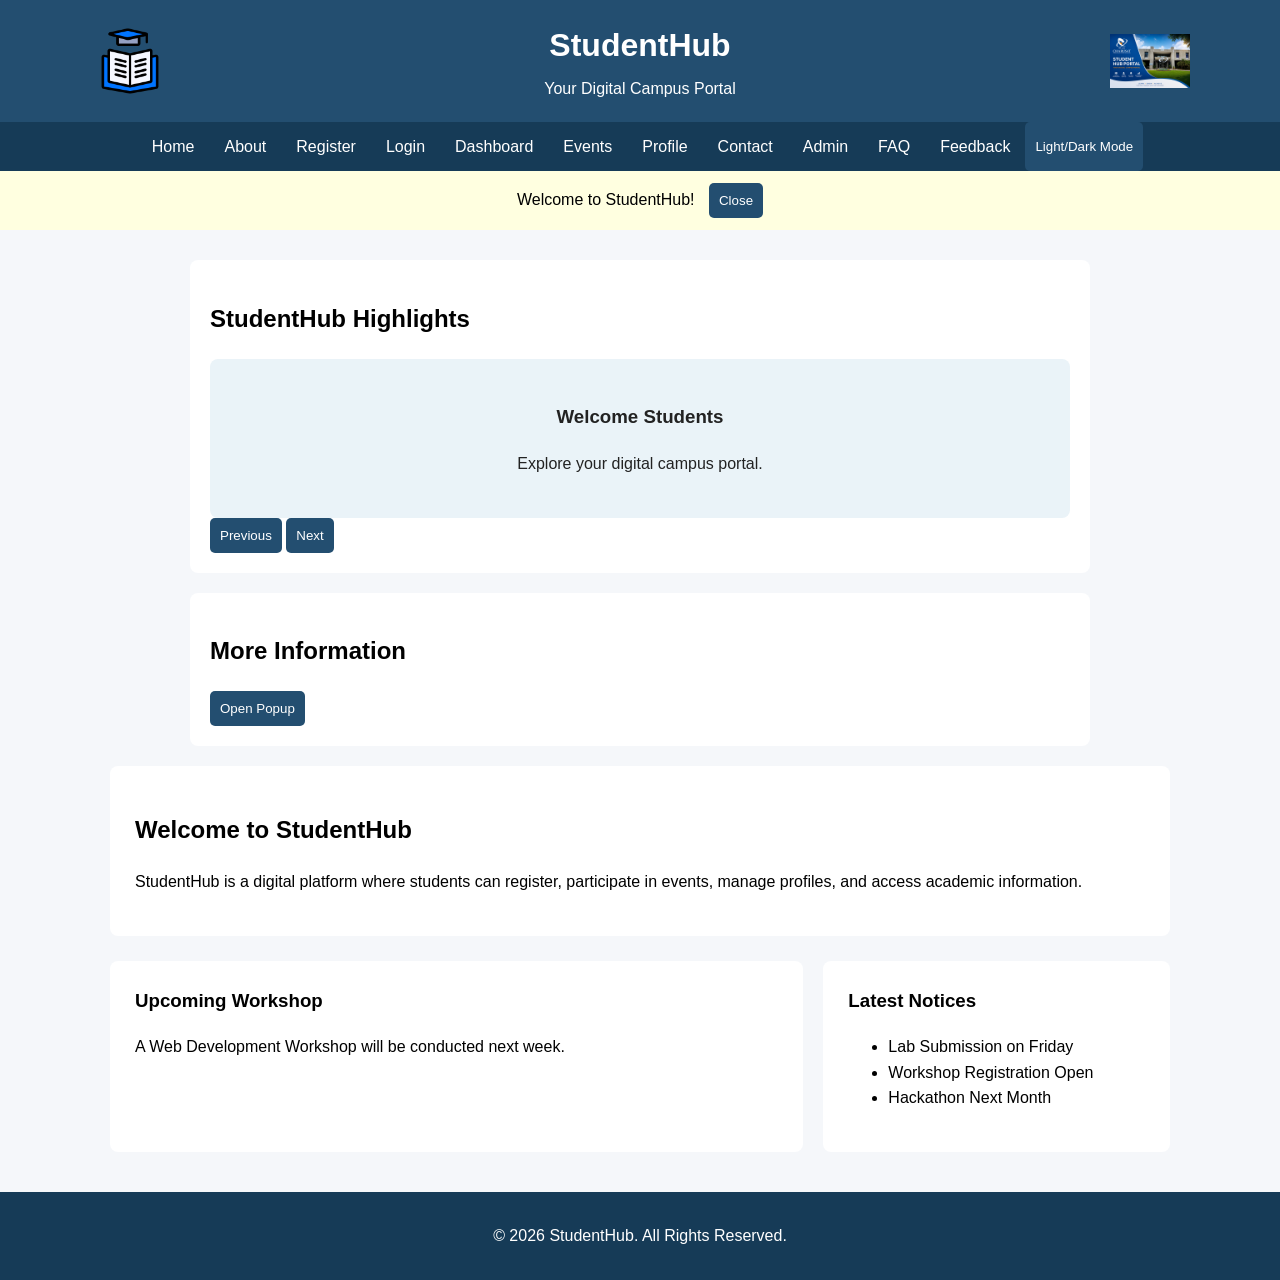
<file: pages/index.html>
<!DOCTYPE html>
<html lang="en">

<head>
    <meta charset="UTF-8">
    <meta name="viewport" content="width=device-width, initial-scale=1.0">

    <title>StudentHub - Home</title>

    <link rel="stylesheet" href="../css/style.css">
</head>

<body>

    <header>
        <div class="header-content">
            <img src="../docs/images/logo.png" alt="StudentHub Logo">

            <div>
                <h1>StudentHub</h1>
                <p>Your Digital Campus Portal</p>
                
            </div>

            <img src="../docs/images/image.png" alt="StudentHub">
        </div>
        
    </header>

    <nav id="navMenu">
        <a href="index.html">Home</a>
        <a href="about.html">About</a>
        <a href="register.html">Register</a>
        <a href="login.html">Login</a>
        <a href="dashboard.html">Dashboard</a>
        <a href="events.html">Events</a>
        <a href="profile.html">Profile</a>
        <a href="contact.html">Contact</a>
        <a href="admin.html">Admin</a>
        <a href="faq.html">FAQ</a>
        <a href="feedback.html">Feedback</a>
        <button id="menuBtn">☰ Menu</button>
        <button id="themeBtn">Light/Dark Mode</button>

    </nav>
    <div id="notice">
        Welcome to StudentHub!
    <button id="closeNotice">Close</button>
</div>
    <main>
        <section class="page-box">
    <h2>StudentHub Highlights</h2>

    <div class="slide">
        <h3>Welcome Students</h3>
        <p>Explore your digital campus portal.</p>
    </div>

    <div class="slide">
        <h3>Campus Events</h3>
        <p>Discover campus activities.</p>
    </div>

    <div class="slide">
        <h3>Student Dashboard</h3>
        <p>Access your student information.</p>
    </div>

    <button id="prevBtn">Previous</button>
    <button id="nextBtn">Next</button>
</section>
<section class="page-box">
    <h2>More Information</h2>
    <button id="openModal">Open Popup</button>
</section>

<div id="myModal">
    <div class="modal-content">
        <h2>Welcome to StudentHub</h2>
        <p>Your Digital Campus Portal.</p>
        <button id="closeModal">Close</button>
    </div>
</div>
        <section class="welcome">
            <h2>Welcome to StudentHub</h2>

            <p>
                StudentHub is a digital platform where students can
                register, participate in events, manage profiles,
                and access academic information.
            </p>
        </section>

        <div class="content">

            <article>
                <h3>Upcoming Workshop</h3>

                <p>
                    A Web Development Workshop will be conducted next week.
                </p>
            </article>

            <aside>
                <h3>Latest Notices</h3>

                <ul>
                    <li>Lab Submission on Friday</li>
                    <li>Workshop Registration Open</li>
                    <li>Hackathon Next Month</li>
                </ul>
            </aside>

        </div>

    </main>

    <footer>
        <p>&copy; 2026 StudentHub. All Rights Reserved.</p>
    </footer>

<script src="../js/script.js"></script>
</body>
</html>
</file>
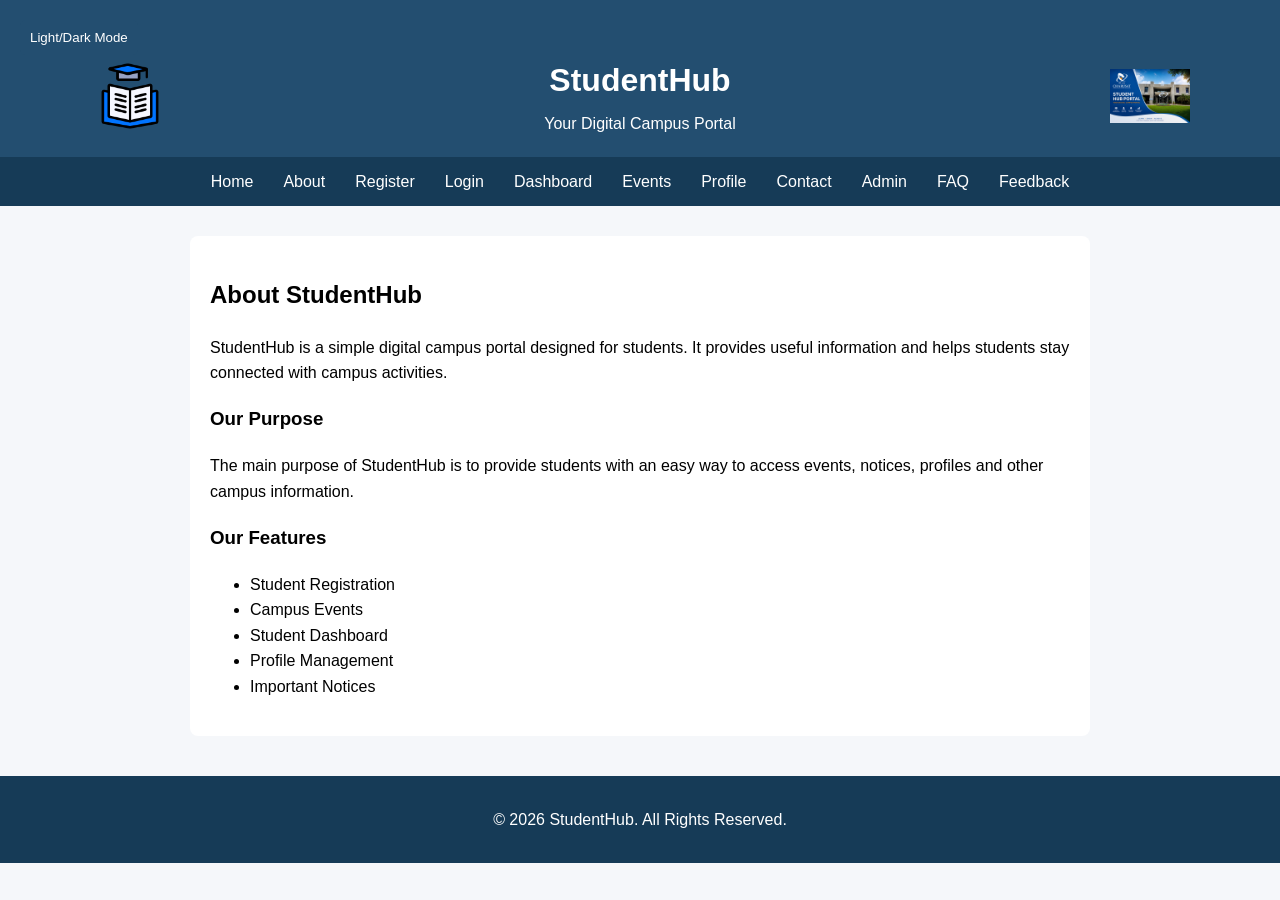
<file: pages/about.html>
<!DOCTYPE html>
<html lang="en">
<head>
    <meta charset="UTF-8">
    <meta name="viewport" content="width=device-width, initial-scale=1.0">
    <title>StudentHub - About</title>
    <link rel="stylesheet" href="../css/style.css">
</head>

<body>

<header>
    <button id="menuBtn">☰ Menu</button>
<button id="themeBtn">Light/Dark Mode</button>
    <div class="header-content">
        <img src="../docs/images/logo.png" alt="StudentHub Logo">

        <div>
            <h1>StudentHub</h1>
            <p>Your Digital Campus Portal</p>
        </div>

        <img src="../docs/images/image.png" alt="StudentHub">
    </div>
</header>

<nav id="navMenu">
    <a href="index.html">Home</a>
    <a href="about.html">About</a>
    <a href="register.html">Register</a>
    <a href="login.html">Login</a>
    <a href="dashboard.html">Dashboard</a>
    <a href="events.html">Events</a>
    <a href="profile.html">Profile</a>
    <a href="contact.html">Contact</a>
    <a href="admin.html">Admin</a>
    <a href="faq.html">FAQ</a>
    <a href="feedback.html">Feedback</a>
</nav>

<main>
    <section class="page-box">
        <h2>About StudentHub</h2>

        <p>
            StudentHub is a simple digital campus portal designed for students.
            It provides useful information and helps students stay connected
            with campus activities.
        </p>

        <h3>Our Purpose</h3>
        <p>
            The main purpose of StudentHub is to provide students with an easy
            way to access events, notices, profiles and other campus information.
        </p>

        <h3>Our Features</h3>

        <ul>
            <li>Student Registration</li>
            <li>Campus Events</li>
            <li>Student Dashboard</li>
            <li>Profile Management</li>
            <li>Important Notices</li>
        </ul>
    </section>
</main>

<footer>
    <p>&copy; 2026 StudentHub. All Rights Reserved.</p>
</footer>
<script src="../js/script.js"></script>
</body>
</html>
</file>
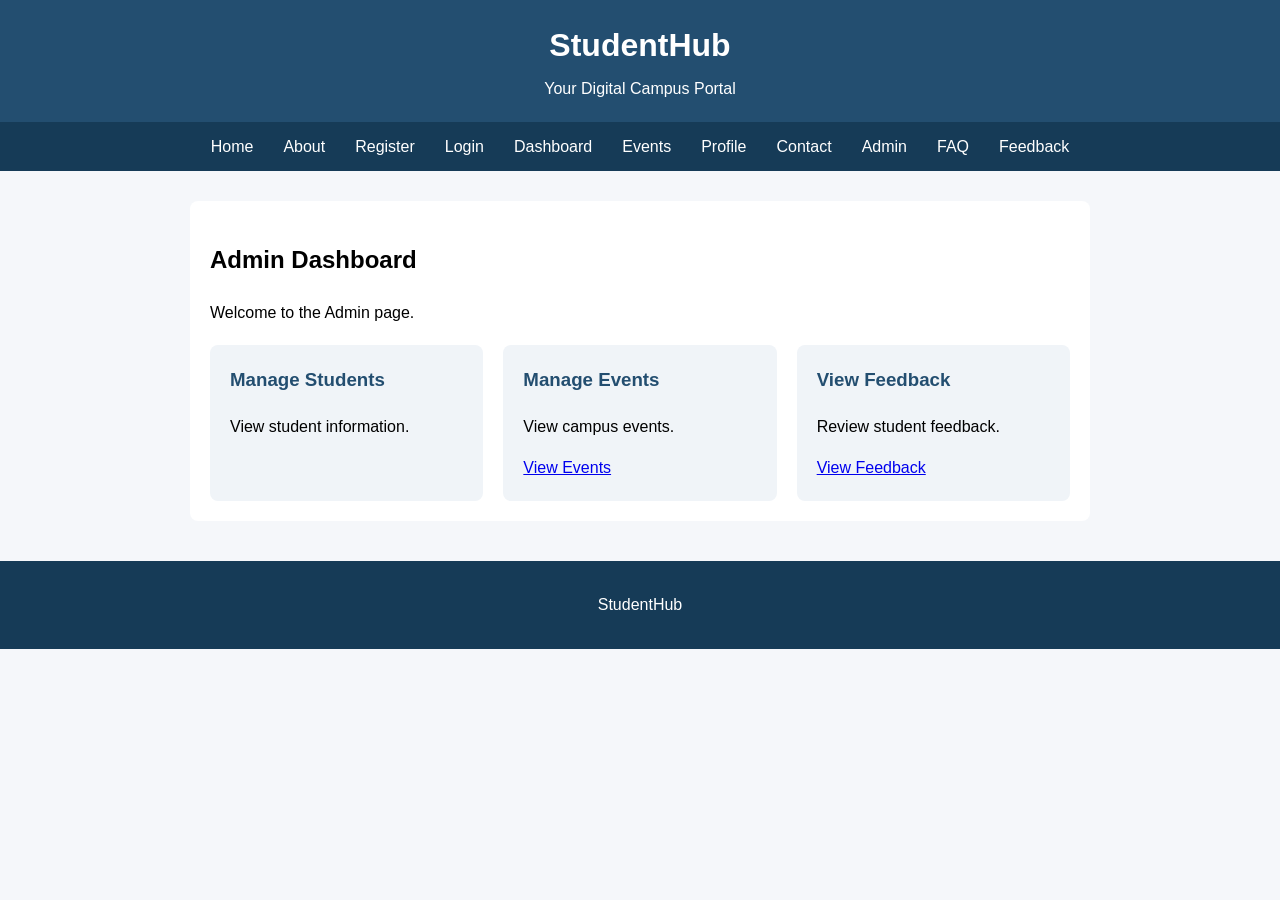
<file: pages/admin.html>
<!DOCTYPE html>
<html lang="en">
<head>
    <meta charset="UTF-8">
    <meta name="viewport" content="width=device-width, initial-scale=1.0">
    <title>StudentHub - Admin</title>
    <link rel="stylesheet" href="../css/style.css">
</head>
<body>

<header>
    <h1>StudentHub</h1>
    <p>Your Digital Campus Portal</p>
</header>

<nav>
    <a href="index.html">Home</a>
    <a href="about.html">About</a>
    <a href="register.html">Register</a>
    <a href="login.html">Login</a>
    <a href="dashboard.html">Dashboard</a>
    <a href="events.html">Events</a>
    <a href="profile.html">Profile</a>
    <a href="contact.html">Contact</a>
    <a href="admin.html">Admin</a>
    <a href="faq.html">FAQ</a>
    <a href="feedback.html">Feedback</a>
</nav>

<main>
    <section class="page-box">
        <h2>Admin Dashboard</h2>
        <p>Welcome to the Admin page.</p>

        <div class="cards">
            <article class="card">
                <h3>Manage Students</h3>
                <p>View student information.</p>
            </article>

            <article class="card">
                <h3>Manage Events</h3>
                <p>View campus events.</p>
                <a href="events.html">View Events</a>
            </article>

            <article class="card">
                <h3>View Feedback</h3>
                <p>Review student feedback.</p>
                <a href="feedback.html">View Feedback</a>
            </article>
        </div>
    </section>
</main>

<footer>
    <p>StudentHub</p>
</footer>

</body>
</html>
</file>
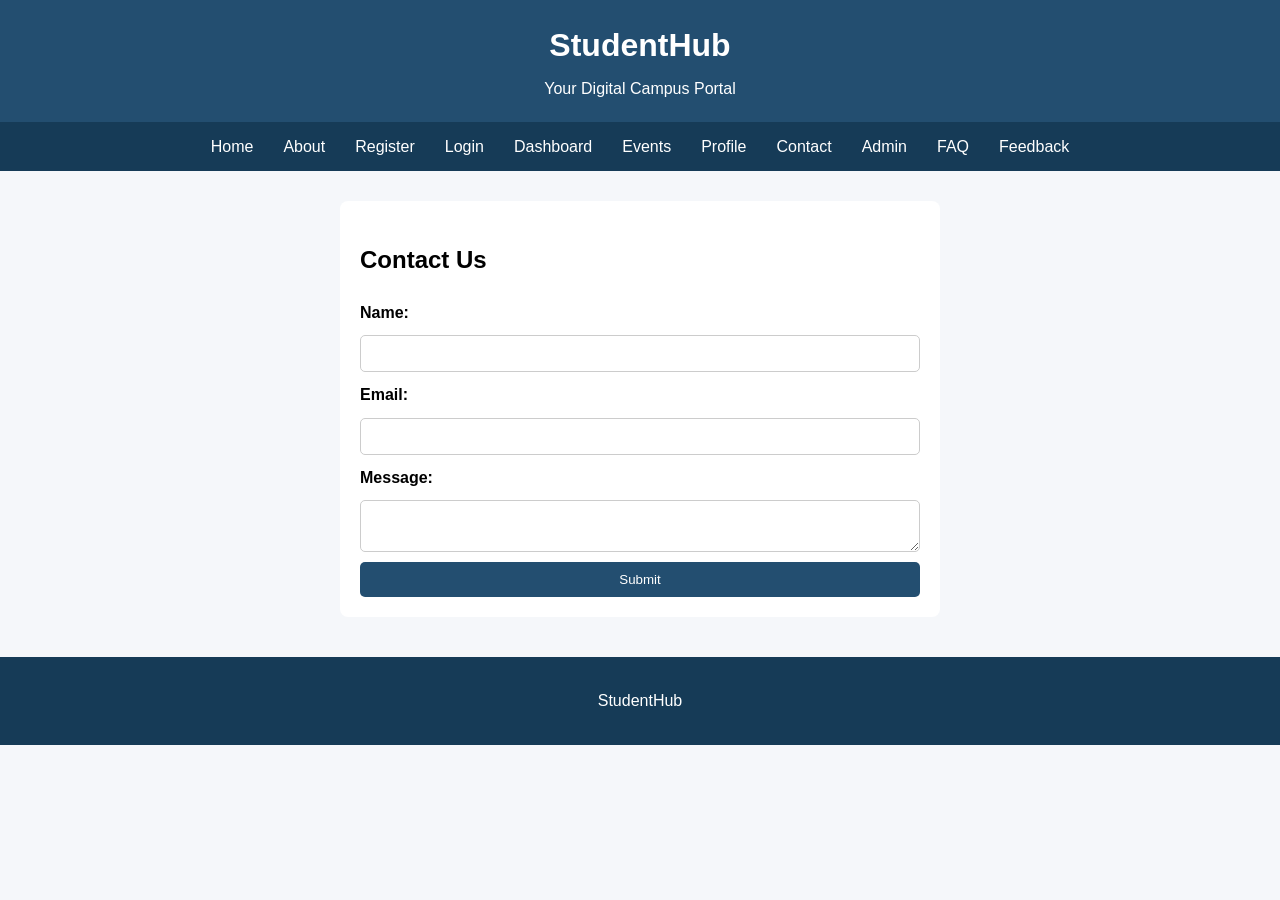
<file: pages/contact.html>
<!DOCTYPE html>
<html lang="en">
<head>
    <meta charset="UTF-8">
    <meta name="viewport" content="width=device-width, initial-scale=1.0">
    <title>StudentHub - Contact</title>
    <link rel="stylesheet" href="../css/style.css">
</head>
<body>

<header>
    <h1>StudentHub</h1>
    <p>Your Digital Campus Portal</p>
</header>

<nav>
    <a href="index.html">Home</a>
    <a href="about.html">About</a>
    <a href="register.html">Register</a>
    <a href="login.html">Login</a>
    <a href="dashboard.html">Dashboard</a>
    <a href="events.html">Events</a>
    <a href="profile.html">Profile</a>
    <a href="contact.html">Contact</a>
    <a href="admin.html">Admin</a>
    <a href="faq.html">FAQ</a>
    <a href="feedback.html">Feedback</a>
</nav>

<main>
    <section class="form-box">
        <h2>Contact Us</h2>

        <form action="#" method="post">
            <label for="name">Name:</label>
            <input type="text" id="name" name="name" required>

            <label for="email">Email:</label>
            <input type="email" id="email" name="email" required>

            <label for="message">Message:</label>
            <textarea id="message" name="message" required></textarea>

            <button type="submit">Submit</button>
        </form>
    </section>
</main>

<footer>
    <p>StudentHub</p>
</footer>

</body>
</html>
</file>
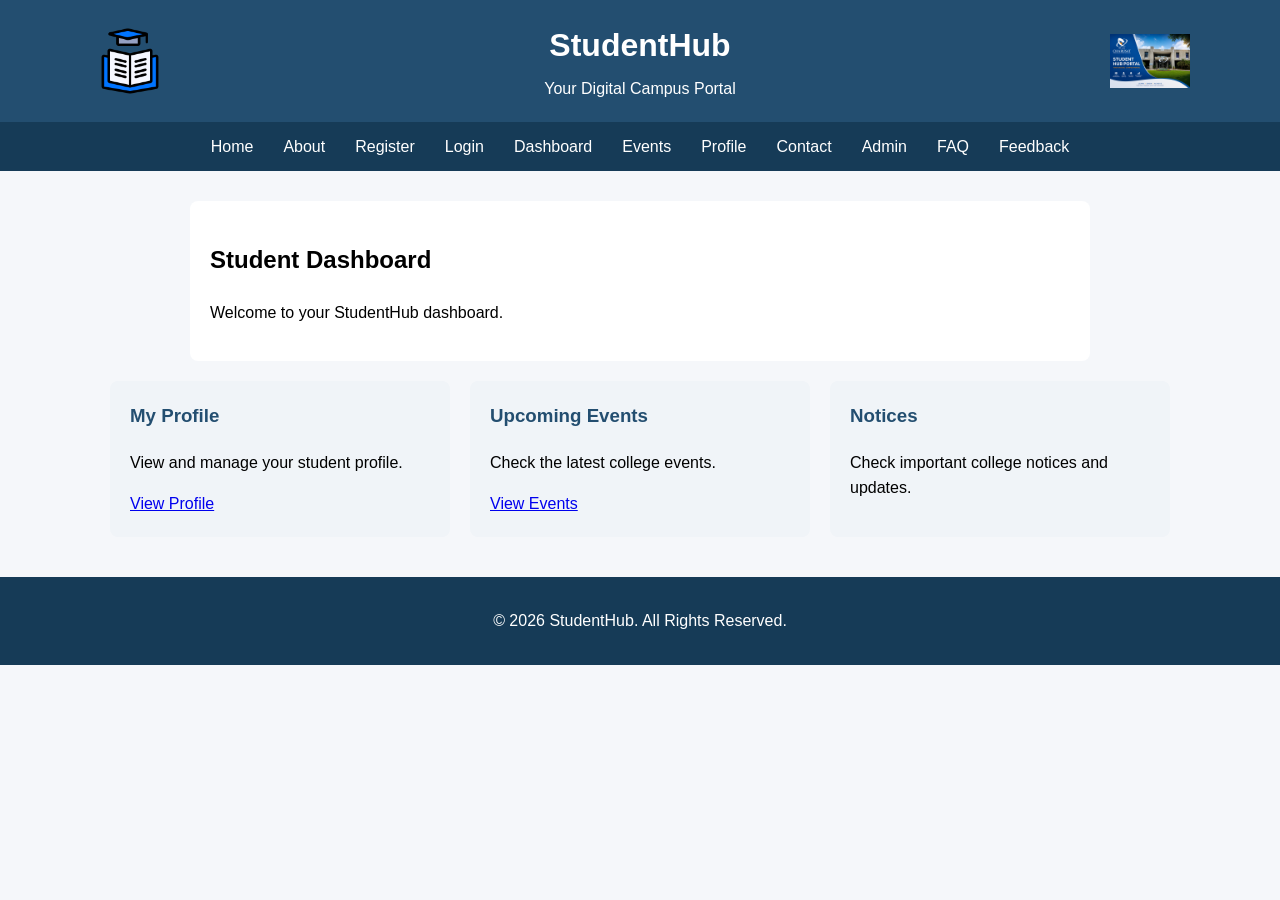
<file: pages/dashboard.html>
<!DOCTYPE html>
<html lang="en">
<head>
    <meta charset="UTF-8">
    <meta name="viewport" content="width=device-width, initial-scale=1.0">
    <title>StudentHub - Dashboard</title>
    <link rel="stylesheet" href="../css/style.css">
</head>

<body>

<header>
    <div class="header-content">
        <img src="../docs/images/logo.png" alt="StudentHub Logo">

        <div>
            <h1>StudentHub</h1>
            <p>Your Digital Campus Portal</p>
        </div>

        <img src="../docs/images/image.png" alt="StudentHub">
    </div>
</header>

<nav>
    <a href="index.html">Home</a>
    <a href="about.html">About</a>
    <a href="register.html">Register</a>
    <a href="login.html">Login</a>
    <a href="dashboard.html">Dashboard</a>
    <a href="events.html">Events</a>
    <a href="profile.html">Profile</a>
    <a href="contact.html">Contact</a>
    <a href="admin.html">Admin</a>
    <a href="faq.html">FAQ</a>
    <a href="feedback.html">Feedback</a>
</nav>

<main>

    <section class="page-box">
        <h2>Student Dashboard</h2>
        <p>Welcome to your StudentHub dashboard.</p>
    </section>

    <section class="cards">

        <article class="card">
            <h3>My Profile</h3>
            <p>View and manage your student profile.</p>
            <a href="profile.html">View Profile</a>
        </article>

        <article class="card">
            <h3>Upcoming Events</h3>
            <p>Check the latest college events.</p>
            <a href="events.html">View Events</a>
        </article>

        <article class="card">
            <h3>Notices</h3>
            <p>Check important college notices and updates.</p>
        </article>

    </section>

</main>

<footer>
    <p>&copy; 2026 StudentHub. All Rights Reserved.</p>
</footer>

</body>
</html>
</file>
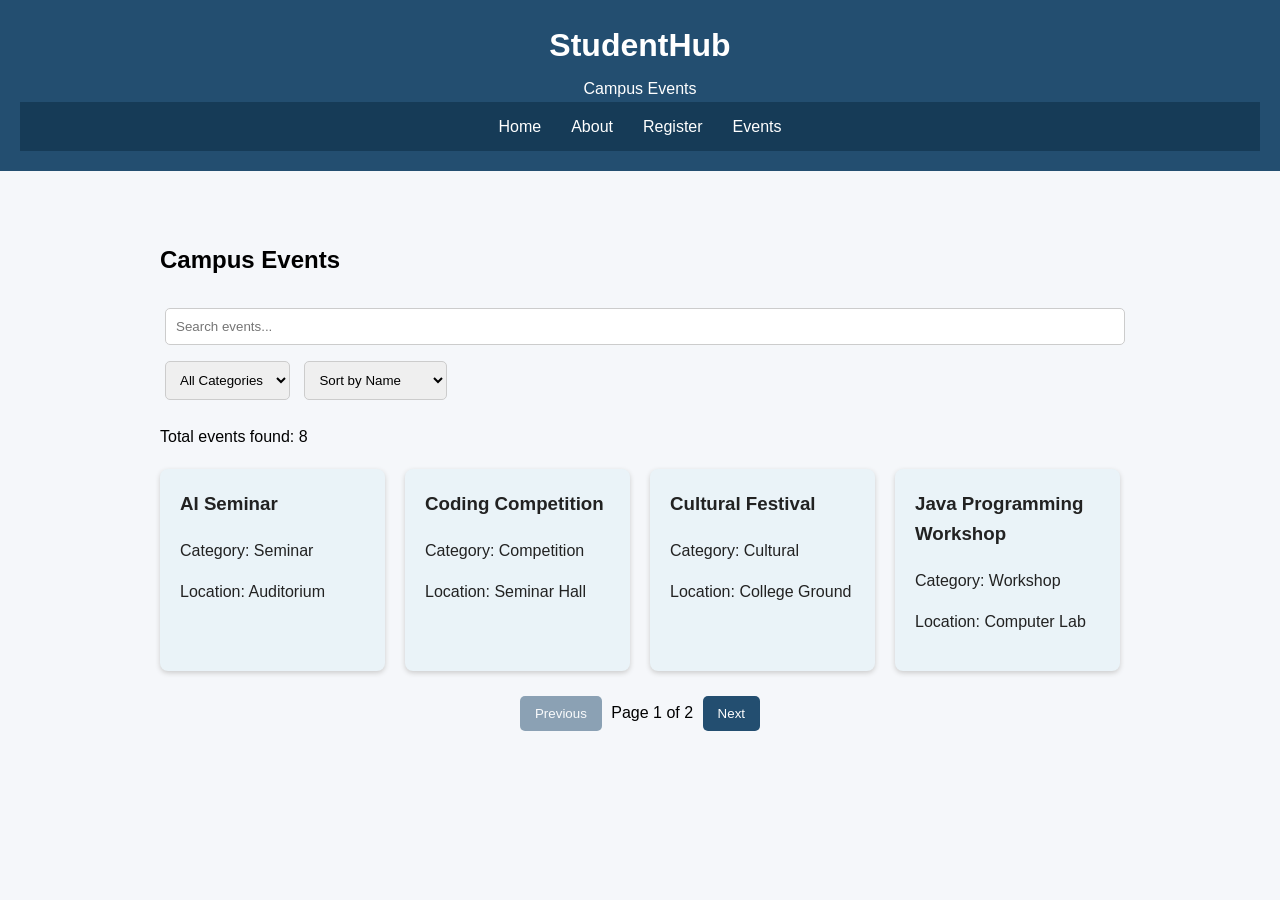
<file: pages/events.html>
<!DOCTYPE html>
<html lang="en">
<head>
    <meta charset="UTF-8">
    <meta name="viewport" content="width=device-width, initial-scale=1.0">
    <title>Campus Events - StudentHub</title>
    <link rel="stylesheet" href="../css/style.css">
</head>
<body>
    <header>
        <h1>StudentHub</h1>
        <p>Campus Events</p>
        <nav>
            <a href="index.html">Home</a>
            <a href="about.html">About</a>
            <a href="register.html">Register</a>
            <a href="events.html">Events</a>
        </nav>
    </header>

    <main class="event-container">
        <h2>Campus Events</h2>

        <input type="text" id="search" placeholder="Search events...">

        <select id="filter">
            <option value="All">All Categories</option>
            <option value="Workshop">Workshop</option>
            <option value="Competition">Competition</option>
            <option value="Cultural">Cultural</option>
            <option value="Sports">Sports</option>
            <option value="Seminar">Seminar</option>
        </select>

        <select id="sort">
            <option value="name">Sort by Name</option>
            <option value="category">Sort by Category</option>
        </select>

        <p id="message" aria-live="polite">Loading events...</p>

        <div id="eventList" class="event-list"></div>

        <div class="pagination">
            <button id="prev">Previous</button>
            <span id="pageNumber"></span>
            <button id="next">Next</button>
        </div>
    </main>

    <script src="../js/events.js"></script>
</body>
</html>
</file>
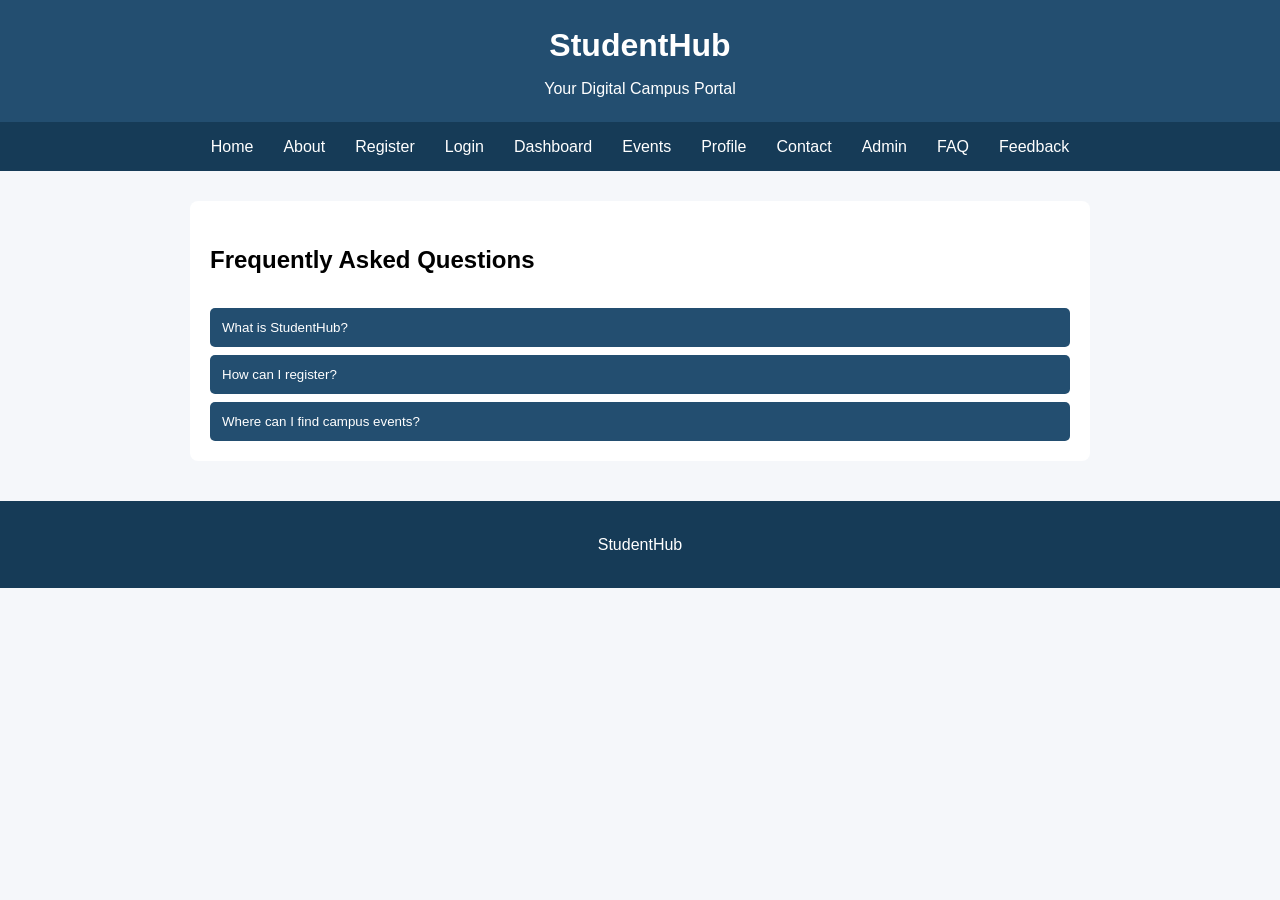
<file: pages/faq.html>
<!DOCTYPE html>
<html lang="en">
<head>
    <meta charset="UTF-8">
    <meta name="viewport" content="width=device-width, initial-scale=1.0">
    <title>StudentHub - FAQ</title>
    <link rel="stylesheet" href="../css/style.css">
</head>
<body>

<header>
    <h1>StudentHub</h1>
    <p>Your Digital Campus Portal</p>
</header>

<nav>
    <a href="index.html">Home</a>
    <a href="about.html">About</a>
    <a href="register.html">Register</a>
    <a href="login.html">Login</a>
    <a href="dashboard.html">Dashboard</a>
    <a href="events.html">Events</a>
    <a href="profile.html">Profile</a>
    <a href="contact.html">Contact</a>
    <a href="admin.html">Admin</a>
    <a href="faq.html">FAQ</a>
    <a href="feedback.html">Feedback</a>
</nav>

<main>
    <section class="page-box">
    <h2>Frequently Asked Questions</h2>

    <button class="faq-question">What is StudentHub?</button>
    <div class="faq-answer">
        <p>StudentHub is a digital campus portal.</p>
    </div>

    <button class="faq-question">How can I register?</button>
    <div class="faq-answer">
        <p>Open the Register page and complete the form.</p>
    </div>

    <button class="faq-question">Where can I find campus events?</button>
    <div class="faq-answer">
        <p>Open the Events page.</p>
    </div>
</section>
</main>

<footer>
    <p>StudentHub</p>
</footer>
<script src="../js/script.js"></script>
</body>
</html>
</file>
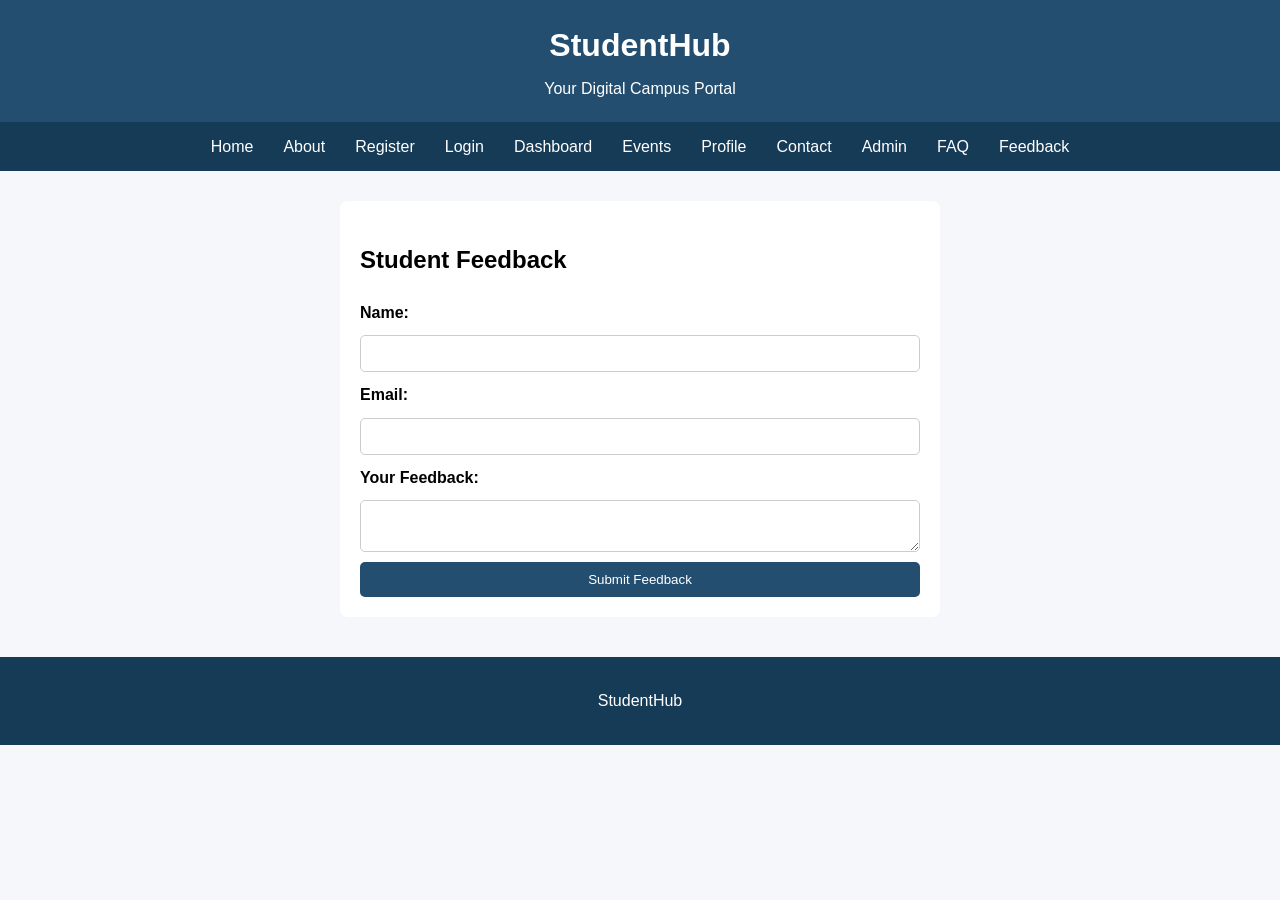
<file: pages/feedback.html>
<!DOCTYPE html>
<html lang="en">
<head>
    <meta charset="UTF-8">
    <meta name="viewport" content="width=device-width, initial-scale=1.0">
    <title>StudentHub - Feedback</title>
    <link rel="stylesheet" href="../css/style.css">
</head>
<body>

<header>
    <h1>StudentHub</h1>
    <p>Your Digital Campus Portal</p>
</header>

<nav>
    <a href="index.html">Home</a>
    <a href="about.html">About</a>
    <a href="register.html">Register</a>
    <a href="login.html">Login</a>
    <a href="dashboard.html">Dashboard</a>
    <a href="events.html">Events</a>
    <a href="profile.html">Profile</a>
    <a href="contact.html">Contact</a>
    <a href="admin.html">Admin</a>
    <a href="faq.html">FAQ</a>
    <a href="feedback.html">Feedback</a>
</nav>

<main>
    <section class="form-box">
        <h2>Student Feedback</h2>

        <form action="#" method="post">
            <label for="name">Name:</label>
            <input type="text" id="name" name="name" required>

            <label for="email">Email:</label>
            <input type="email" id="email" name="email" required>

            <label for="feedback">Your Feedback:</label>
            <textarea id="feedback" name="feedback" required></textarea>

            <button type="submit">Submit Feedback</button>
        </form>
    </section>
</main>

<footer>
    <p>StudentHub</p>
</footer>

</body>
</html>
</file>
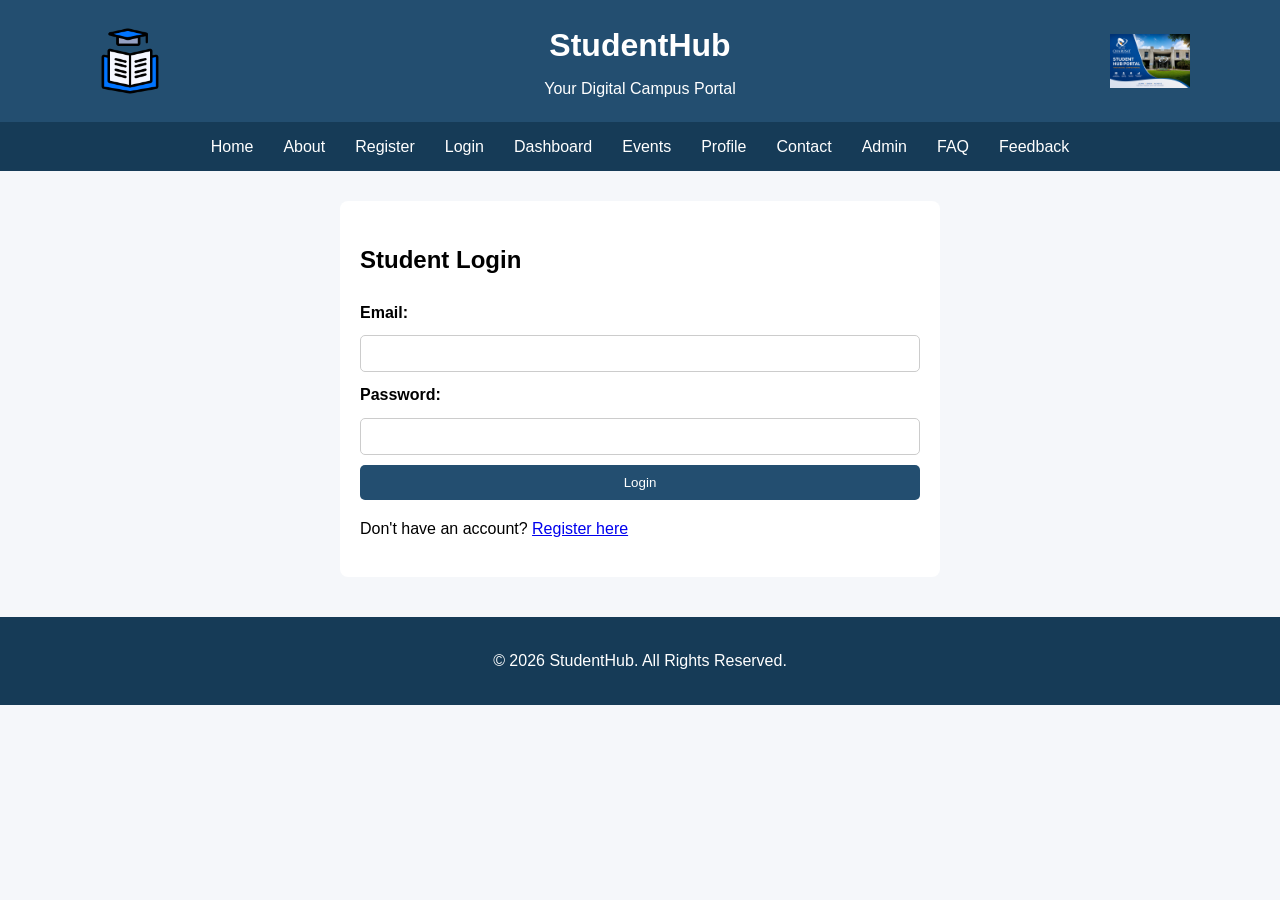
<file: pages/login.html>
<!DOCTYPE html>
<html lang="en">
<head>
    <meta charset="UTF-8">
    <meta name="viewport" content="width=device-width, initial-scale=1.0">
    <title>StudentHub - Login</title>
    <link rel="stylesheet" href="../css/style.css">
</head>

<body>

<header>
    <div class="header-content">
        <img src="../docs/images/logo.png" alt="StudentHub Logo">

        <div>
            <h1>StudentHub</h1>
            <p>Your Digital Campus Portal</p>
        </div>

        <img src="../docs/images/image.png" alt="StudentHub">
    </div>
</header>

<nav>
    <a href="index.html">Home</a>
    <a href="about.html">About</a>
    <a href="register.html">Register</a>
    <a href="login.html">Login</a>
    <a href="dashboard.html">Dashboard</a>
    <a href="events.html">Events</a>
    <a href="profile.html">Profile</a>
    <a href="contact.html">Contact</a>
    <a href="admin.html">Admin</a>
    <a href="faq.html">FAQ</a>
    <a href="feedback.html">Feedback</a>
</nav>

<main>
    <section class="form-box">
        <h2>Student Login</h2>

        <form>
            <label for="email">Email:</label>
            <input type="email" id="email" name="email" required>

            <label for="password">Password:</label>
            <input type="password" id="password" name="password" required>

            <button type="submit">Login</button>
        </form>

        <p>Don't have an account? <a href="register.html">Register here</a></p>
    </section>
</main>

<footer>
    <p>&copy; 2026 StudentHub. All Rights Reserved.</p>
</footer>

</body>
</html>
</file>
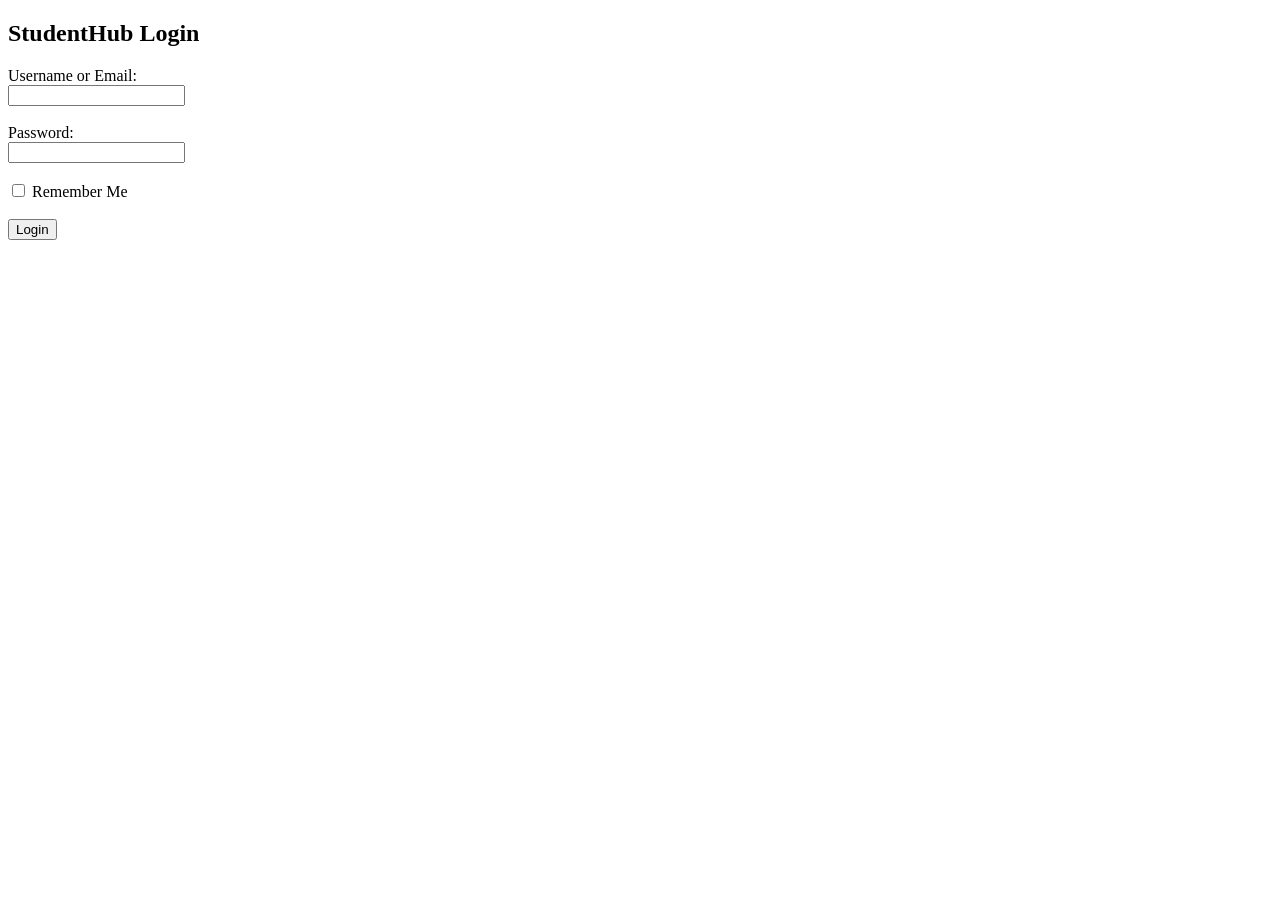
<file: pages/login10.html>
<!DOCTYPE html>
<html>
<head>
    <title>StudentHub Login</title>
    <meta charset="UTF-8">
    <meta name="viewport" content="width=device-width, initial-scale=1.0">
</head>
<body>
    <h2>StudentHub Login</h2>

    <form action="../php/login10.php" method="POST">
        <label>Username or Email:</label><br>
        <input type="text" name="identity" required maxlength="100"><br><br>

        <label>Password:</label><br>
        <input type="password" name="password" required><br><br>

        <label>
            <input type="checkbox" name="remember" value="1">
            Remember Me
        </label><br><br>

        <button type="submit">Login</button>
    </form>
</body>
</html>
</file>
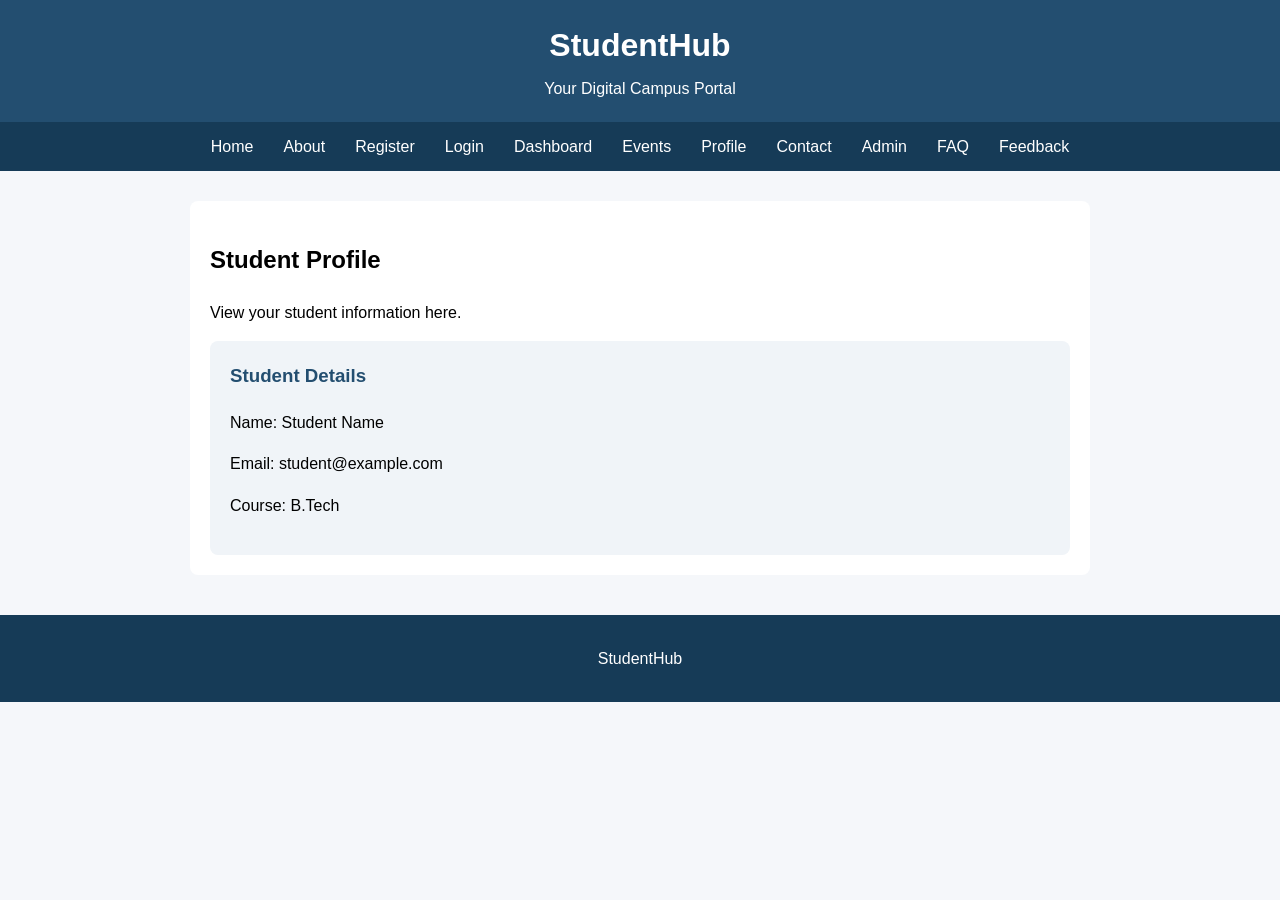
<file: pages/profile.html>
<!DOCTYPE html>
<html lang="en">
<head>
    <meta charset="UTF-8">
    <meta name="viewport" content="width=device-width, initial-scale=1.0">
    <title>StudentHub - Profile</title>
    <link rel="stylesheet" href="../css/style.css">
</head>
<body>

<header>
    <h1>StudentHub</h1>
    <p>Your Digital Campus Portal</p>
</header>

<nav>
    <a href="index.html">Home</a>
    <a href="about.html">About</a>
    <a href="register.html">Register</a>
    <a href="login.html">Login</a>
    <a href="dashboard.html">Dashboard</a>
    <a href="events.html">Events</a>
    <a href="profile.html">Profile</a>
    <a href="contact.html">Contact</a>
    <a href="admin.html">Admin</a>
    <a href="faq.html">FAQ</a>
    <a href="feedback.html">Feedback</a>
</nav>

<main>
    <section class="page-box">
        <h2>Student Profile</h2>
        <p>View your student information here.</p>

        <article class="card">
            <h3>Student Details</h3>
            <p>Name: Student Name</p>
            <p>Email: student@example.com</p>
            <p>Course: B.Tech</p>
        </article>
    </section>
</main>

<footer>
    <p>StudentHub</p>
</footer>

</body>
</html>
</file>
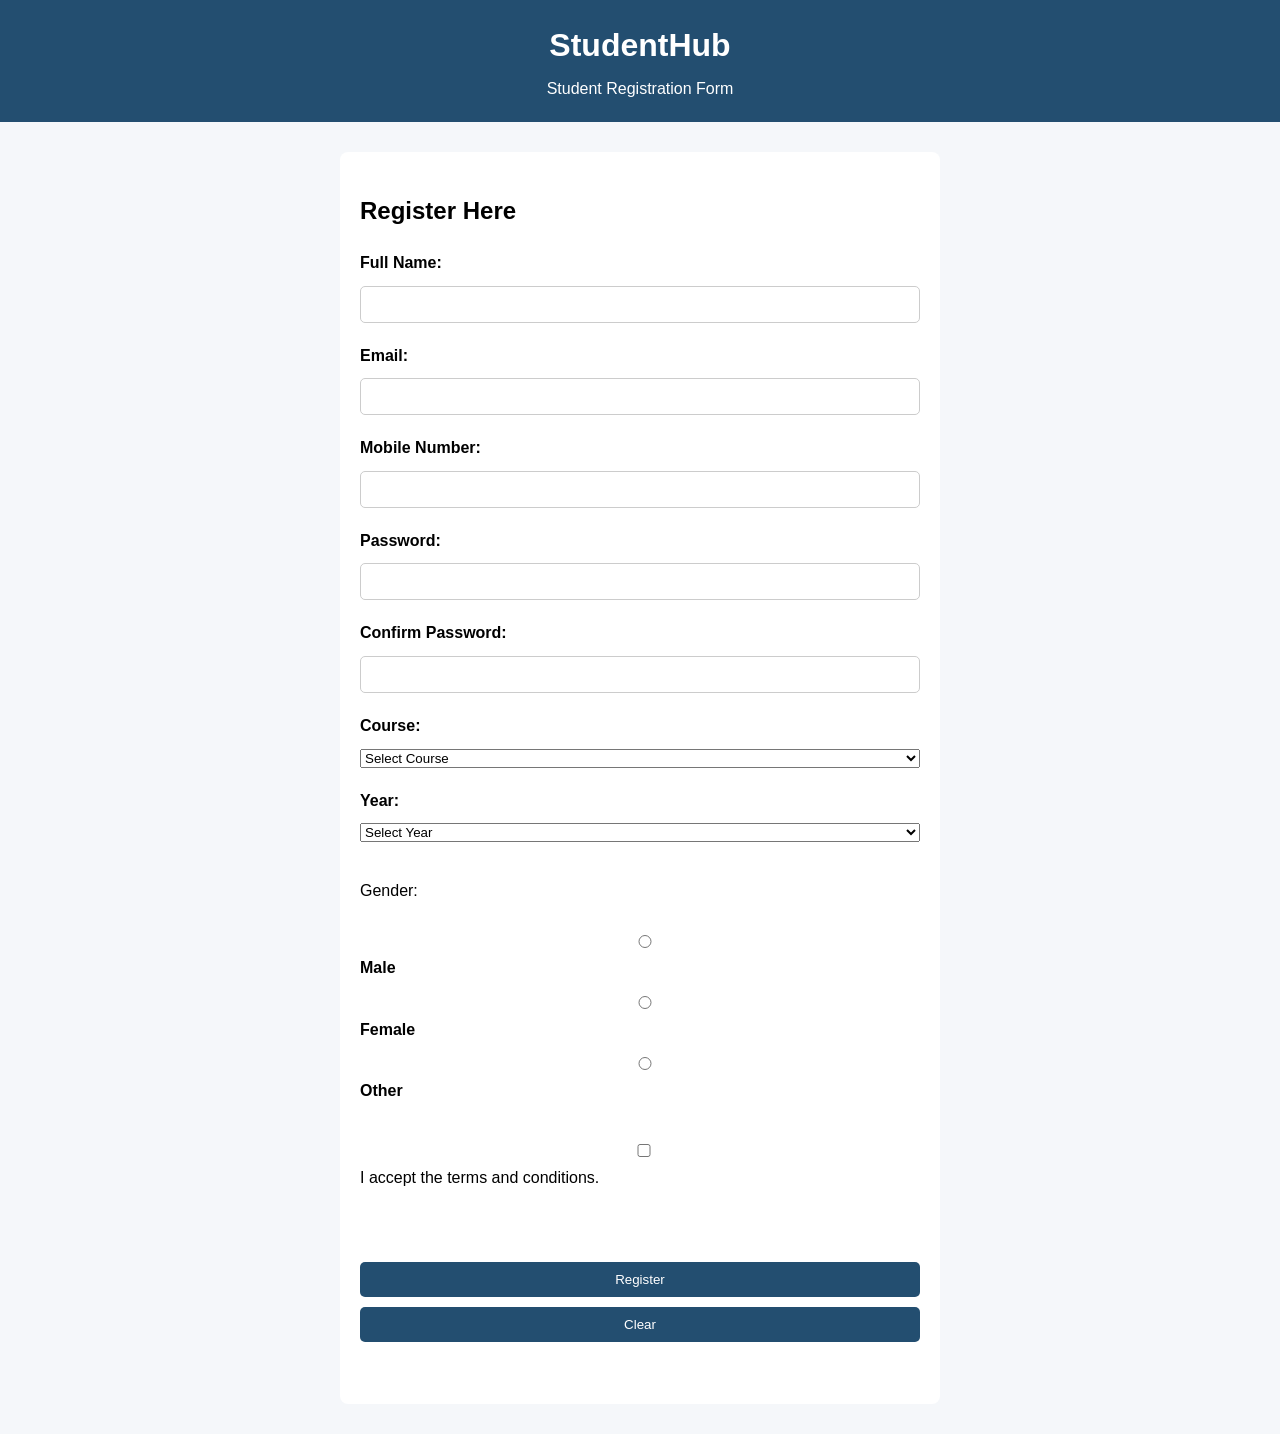
<file: pages/register.html>
<!DOCTYPE html>
<html lang="en">
<head>
    <meta charset="UTF-8">
    <meta name="viewport" content="width=device-width, initial-scale=1.0">
    <title>Student Registration - StudentHub</title>
    <link rel="stylesheet" href="../css/style.css">
</head>
<body>
    <header>
        <h1>StudentHub</h1>
        <p>Student Registration Form</p>
    </header>

    <main>
        <section class="form-box">
            <h2>Register Here</h2>

            <form action="../php/register.php" method="POST">
                <label for="name">Full Name:</label>
                <input type="text" id="name" name="studentName" required>
                <span id="nameError"></span>

                <label for="email">Email:</label>
                <input type="email" id="email" name="email" required>
                <span id="emailError"></span>

                <label for="mobile">Mobile Number:</label>
                <input type="tel" id="mobile" name="mobile" required>
                <span id="mobileError"></span>

                <label for="password">Password:</label>
                <input type="password" id="password" name="password" required>
                <span id="passwordError"></span>

                <label for="confirmPassword">Confirm Password:</label>
                <input type="password" id="confirmPassword" name="confirmPassword" required>
                <span id="confirmPasswordError"></span>

                <label for="course">Course:</label>
                <select id="course" name="course" required>
                    <option value="">Select Course</option>
                    <option value="B.Tech">B.Tech</option>
                    <option value="M.Tech">M.Tech</option>
                    <option value="BCA">BCA</option>
                    <option value="MCA">MCA</option>
                </select>
                <span id="courseError"></span>

                <label for="year">Year:</label>
                <select id="year" name="year" required>
                    <option value="">Select Year</option>
                    <option value="1">First Year</option>
                    <option value="2">Second Year</option>
                    <option value="3">Third Year</option>
                    <option value="4">Fourth Year</option>
                </select>
                <span id="yearError"></span>

                <p>Gender:</p>
                <label>
                    <input type="radio" name="gender" value="Male" required>
                    Male
                </label>
                <label>
                    <input type="radio" name="gender" value="Female">
                    Female
                </label>
                <label>
                    <input type="radio" name="gender" value="Other">
                    Other
                </label>
                <span id="genderError"></span>

                <p>
                    <input type="checkbox" id="terms" name="terms" value="accepted" required>
                    I accept the terms and conditions.
                </p>
                <span id="termsError"></span>

                <br>
                <button type="submit">Register</button>
                <button type="reset">Clear</button>

                <p id="result"></p>
            </form>
        </section>
    </main>

    <script src="../js/register.js"></script>
</body>
</html>
</file>
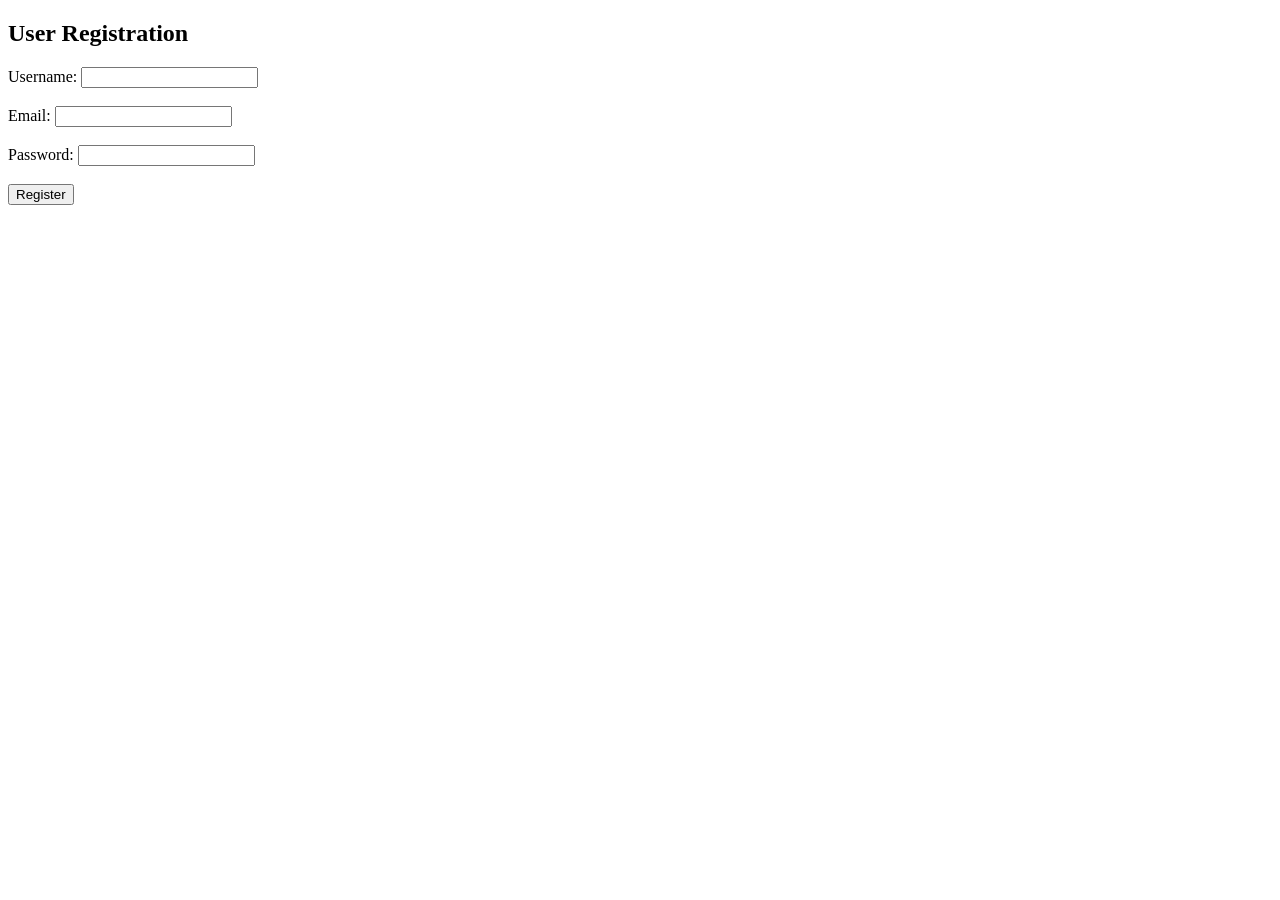
<file: pages/register9.html>
<!DOCTYPE html>
<html lang="en">
<head>
    <meta charset="UTF-8">
    <meta name="viewport" content="width=device-width, initial-scale=1.0">
    <title>Secure User Registration</title>
</head>
<body>
    <h2>User Registration</h2>

    <form action="../php/register9.php" method="POST">
        <label>Username:</label>
        <input type="text" name="username" required minlength="3" maxlength="50">
        <br><br>

        <label>Email:</label>
        <input type="email" name="email" required maxlength="100">
        <br><br>

        <label>Password:</label>
        <input type="password" name="password" required minlength="8">
        <br><br>

        <button type="submit">Register</button>
    </form>
</body>
</html>
</file>
<file: css/style.css>
* {
    box-sizing: border-box;
}
body {
    margin: 0;
    font-family: Arial, sans-serif;
    line-height: 1.6;
    background-color: #f5f7fa;
}
header {
    background-color: #234e70;
    color: white;
    padding: 20px;
}
.header-content {
    display: flex;
    align-items: center;
    justify-content: space-between;
    max-width: 1100px;
    margin: auto;
}

.header-content img {
    width: 80px;
    height: 80px;
    object-fit: contain;
}

header h1 {
    margin: 0;
    text-align: center;
}

header p {
    margin: 5px 0 0;
    text-align: center;
}

/* Navigation */
nav {
    display: flex;
    flex-wrap: wrap;
    justify-content: center;
    background-color: #163b57;
}

nav a {
    color: white;
    text-decoration: none;
    padding: 12px 15px;
}

nav a:hover {
    background-color: #2d6a94;
}

/* Main */
main {
    max-width: 1100px;
    margin: 30px auto;
    padding: 0 20px;
}

.welcome {
    background-color: white;
    padding: 25px;
    border-radius: 8px;
    margin-bottom: 25px;
}

.content {
    display: grid;
    grid-template-columns: 2fr 1fr;
    gap: 20px;
}

article,
aside {
    background-color: white;
    padding: 25px;
    border-radius: 8px;
}

article h3,
aside h3 {
    margin-top: 0;
}

/* Footer */
footer {
    text-align: center;
    background-color: #163b57;
    color: white;
    padding: 15px;
    margin-top: 40px;
}

/* Mobile */
@media (max-width: 600px) {

    .header-content {
        flex-direction: column;
        text-align: center;
    }

    nav {
        flex-direction: column;
        text-align: center;
    }

    .content {
        grid-template-columns: 1fr;
    }

    main {
        padding: 0 15px;
    }
}

.page-box,
.form-box {
    max-width: 900px;
    margin: 20px auto;
    padding: 20px;
    background: white;
    border-radius: 8px;
}

.form-box {
    max-width: 600px;
}

.cards {
    display: grid;
    grid-template-columns: 1fr;
    gap: 20px;
    margin-top: 20px;
}

.card {
    padding: 20px;
    background: #f0f4f8;
    border-radius: 8px;
}

.card h3 {
    color: #234e70;
}

form {
    display: flex;
    flex-direction: column;
    gap: 10px;
}

label {
    font-weight: bold;
}

input,
textarea {
    width: 100%;
    padding: 10px;
    border: 1px solid #ccc;
    border-radius: 5px;
}

button {
    padding: 10px;
    color: white;
    background: #234e70;
    border: none;
    border-radius: 5px;
    cursor: pointer;
}

button:hover {
    background: #163b57;
}

@media (min-width: 600px) {
    .cards {
        grid-template-columns: repeat(2, 1fr);
    }
}

@media (min-width: 900px) {
    .cards {
        grid-template-columns: repeat(3, 1fr);
    }
}
/* Hamburger menu */
#menuBtn {
    display: block;
}

#navMenu {
    display: none;
    flex-direction: column;
}

#navMenu.show {
    display: flex;
}

/* Theme switcher */
body.dark {
    background: #222;
    color: white;
}

body.dark main,
body.dark .page-box,
body.dark .form-box,
body.dark .card {
    background: #333;
    color: white;
}

body.dark h2,
body.dark h3 {
    color: #9bd4ff;
}

/* Notification banner */
#notice {
    padding: 12px;
    background: lightyellow;
    color: black;
    text-align: center;
}

#closeNotice {
    margin-left: 10px;
}

/* Modal popup */
#myModal {
    display: none;
    position: fixed;
    inset: 0;
    z-index: 1000;
    justify-content: center;
    align-items: center;
    background: rgba(0, 0, 0, 0.6);
}

.modal-content {
    width: 85%;
    max-width: 400px;
    padding: 20px;
    background: white;
    color: black;
    border-radius: 8px;
}

/* Content slider */
.slide {
    display: none;
    padding: 25px;
    background: #eaf3f8;
    color: #222;
    text-align: center;
    border-radius: 8px;
}

/* Collapsible FAQ */
.faq-question {
    width: 100%;
    padding: 12px;
    margin-top: 8px;
    text-align: left;
    cursor: pointer;
}

.faq-answer {
    display: none;
    padding: 12px;
    background: #eaf3f8;
    color: #222;
}

/* Desktop navigation */
@media (min-width: 600px) {
    #menuBtn {
        display: none;
    }

    #navMenu {
        display: flex;
        flex-direction: row;
        justify-content: center;
    }
}
.event-container {
    max-width: 1000px;
    margin: 30px auto;
    padding: 20px;
}

.event-container input,
.event-container select {
    padding: 10px;
    margin: 8px 5px;
    border: 1px solid #ccc;
    border-radius: 5px;
}

.event-list {
    display: grid;
    grid-template-columns: repeat(auto-fit, minmax(220px, 1fr));
    gap: 20px;
    margin-top: 20px;
}

.event-card {
    padding: 20px;
    background: #eaf3f8;
    color: #222;
    border-radius: 8px;
    box-shadow: 0 2px 5px #ccc;
}

.event-card h3 {
    margin-top: 0;
}

.pagination {
    margin: 20px 0;
    text-align: center;
}

.pagination button {
    padding: 10px 15px;
    margin: 5px;
    cursor: pointer;
    border: none;
    border-radius: 5px;
}

.pagination button:disabled {
    cursor: not-allowed;
    opacity: 0.5;
}

@media (max-width: 600px) {
    .event-container input,
    .event-container select {
        width: 100%;
        box-sizing: border-box;
        margin: 8px 0;
    }
}
</file>
